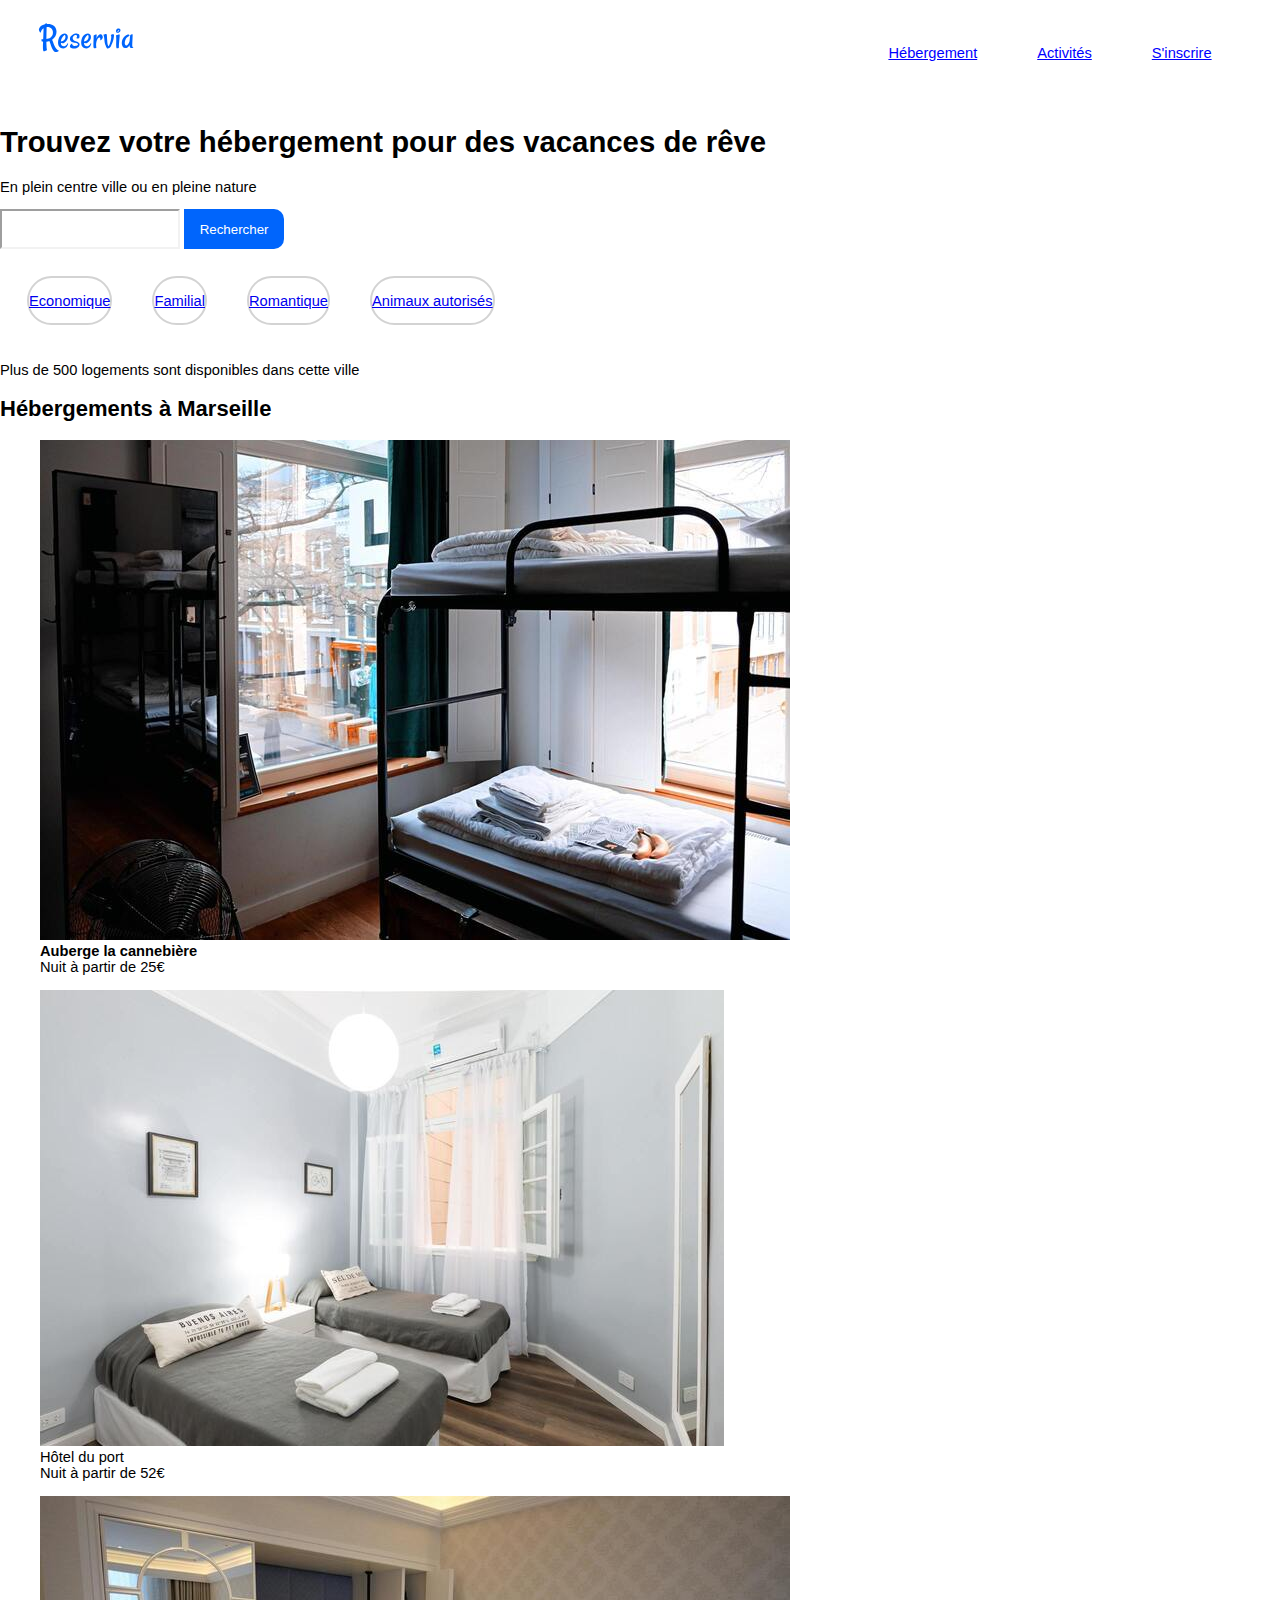
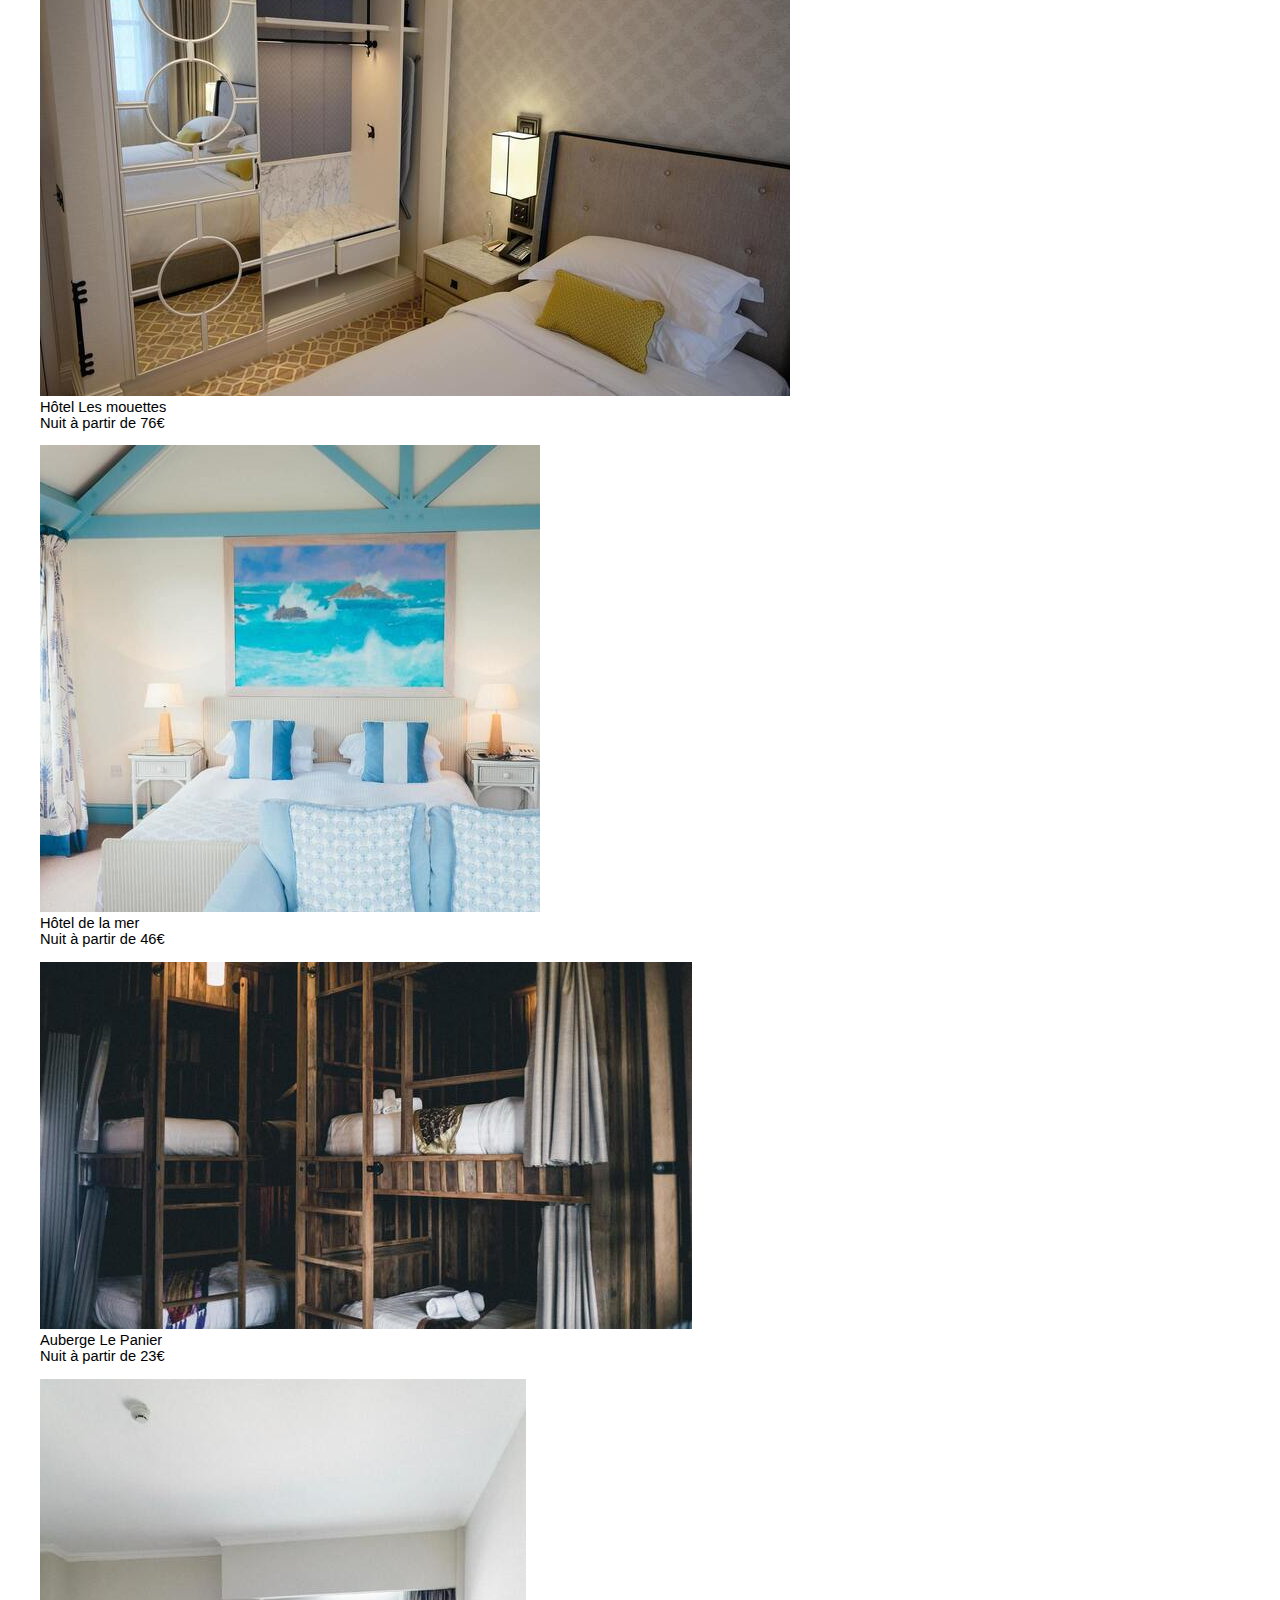
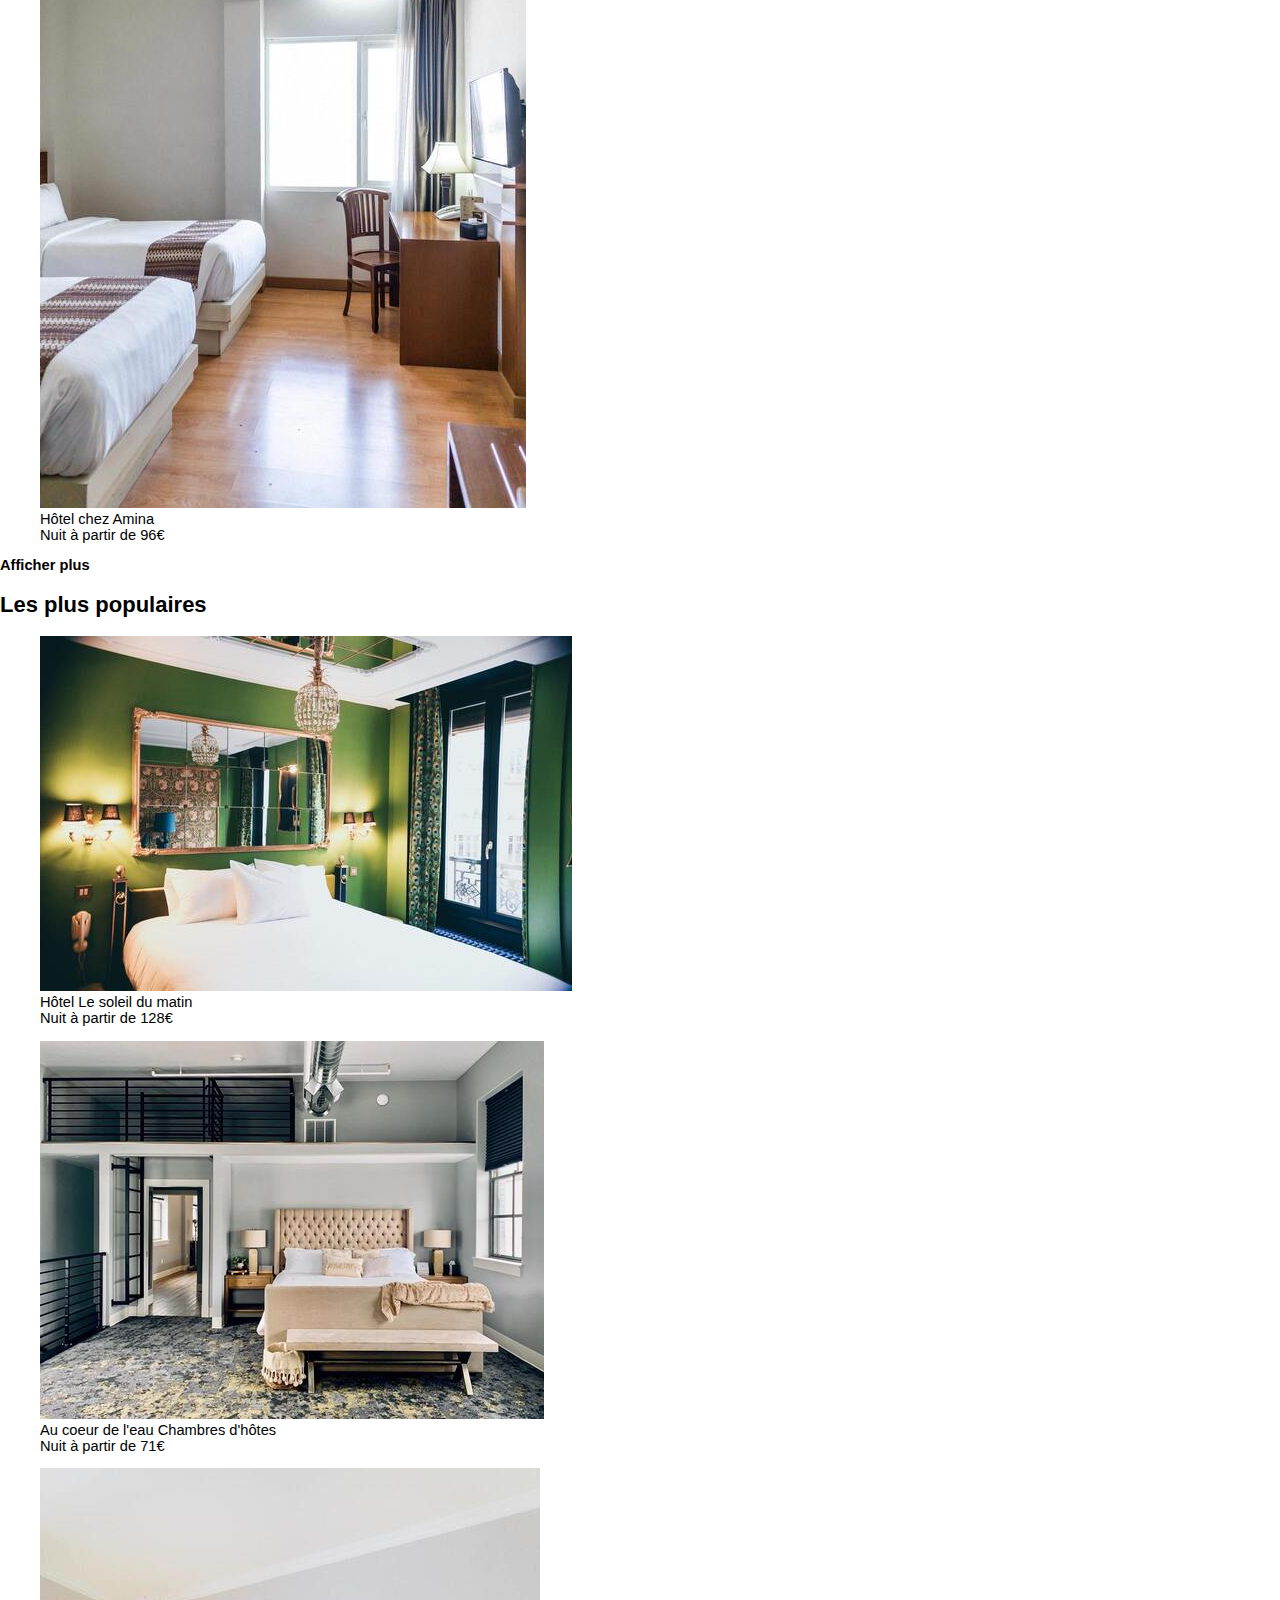
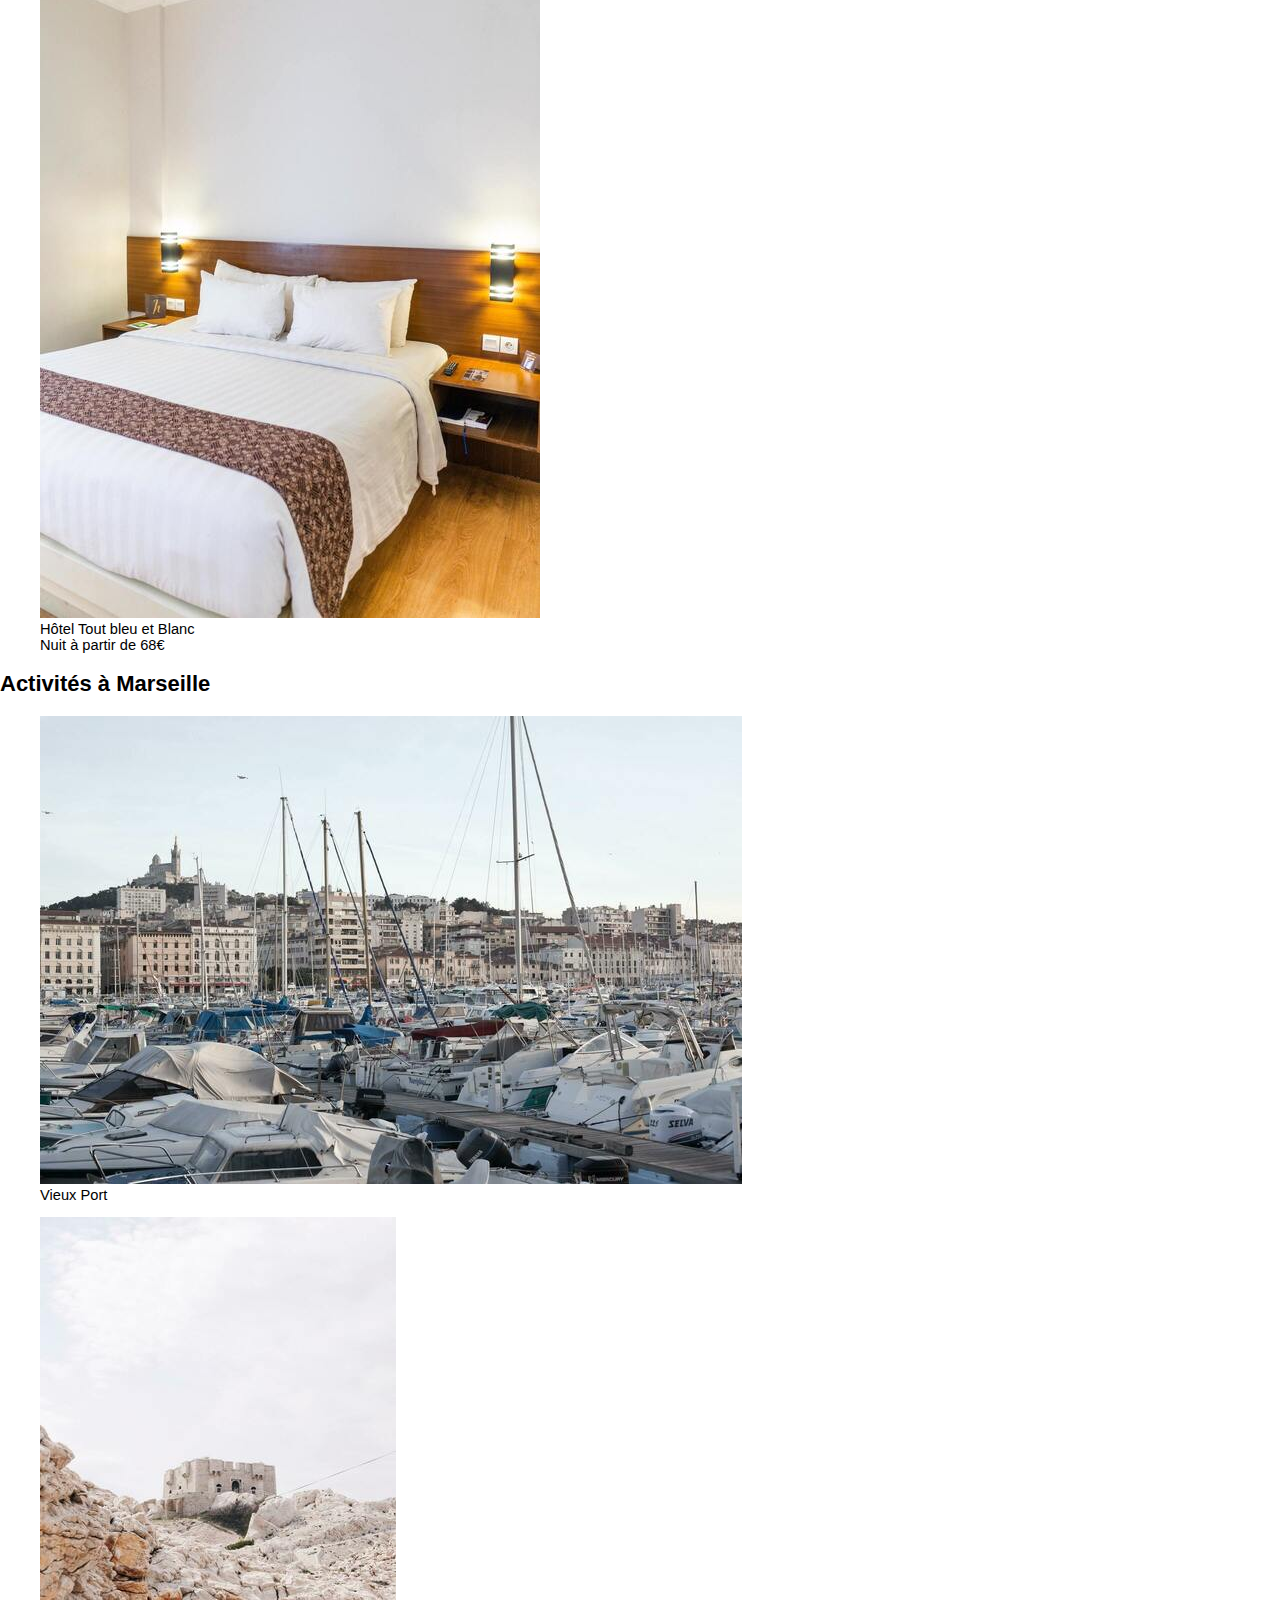
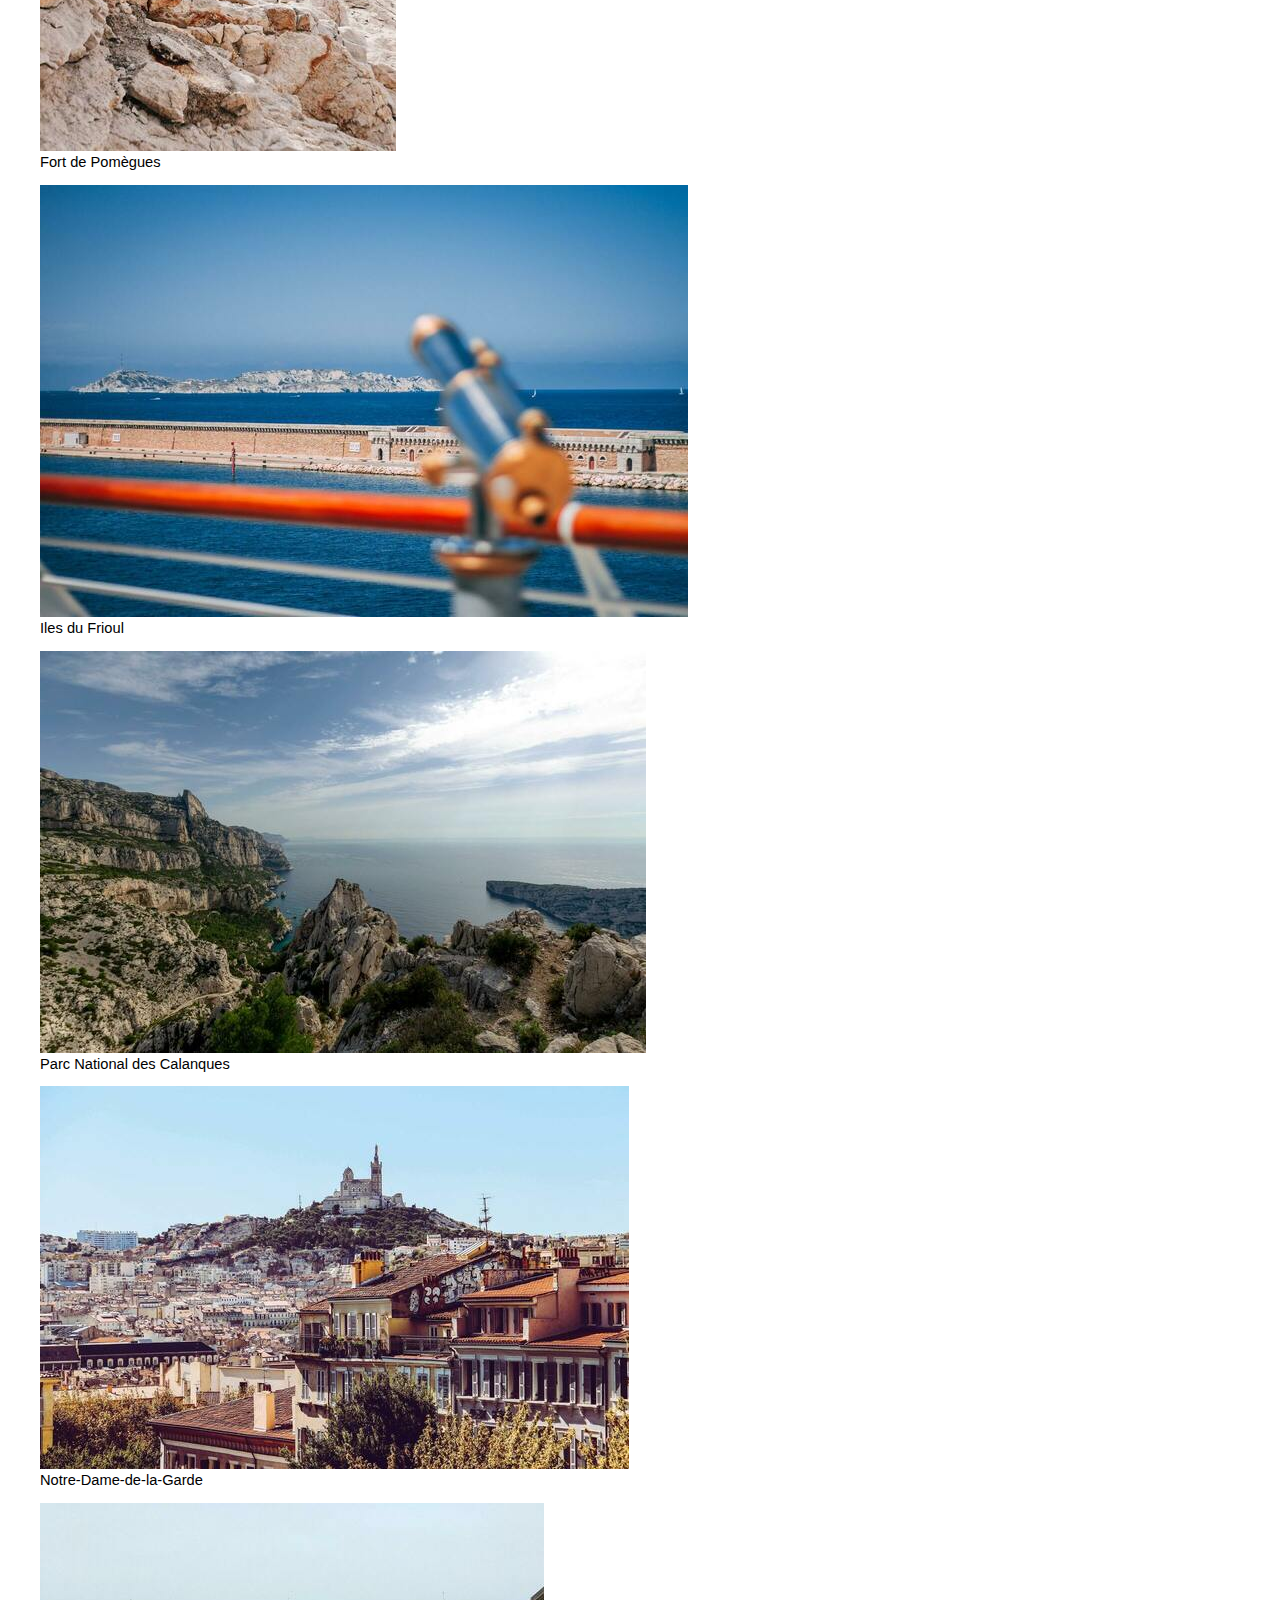
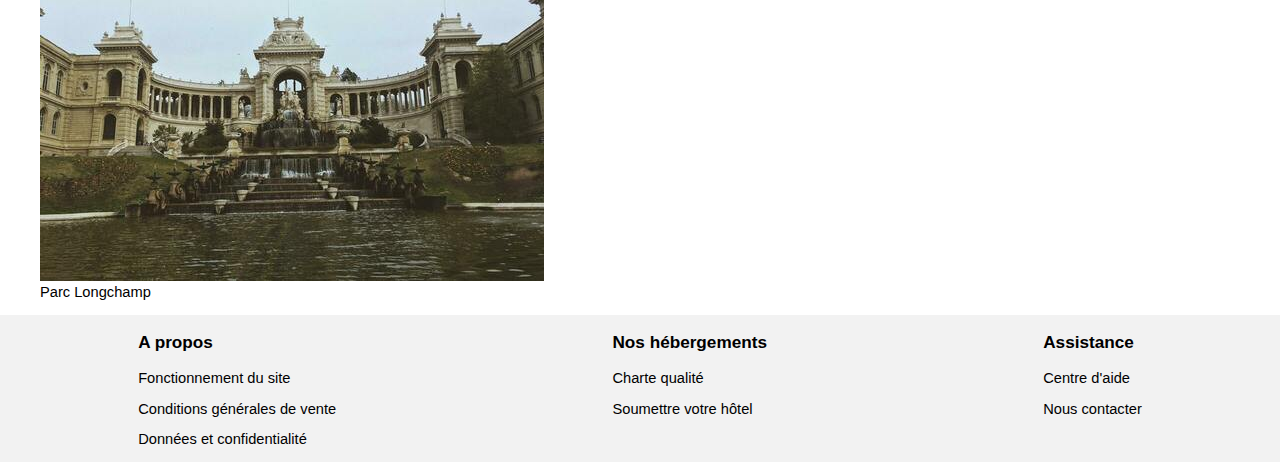
<file: Reservia1.html>
<!DOCTYPE html>
<html>
    <head>
        <meta charset="utf-8" />
        <link rel="stylesheet" type="text/css" href="style.css">
        <link rel = “stylesheet” href = ” path / to / font -awesome / css / font – awesome.min.css ”>
        <title>Reservia</title>
    </head>
    <body>

    <header>
        <p><img src="images/logo/Reservia.svg" alt="logo Reservia"/></p>
    <nav> 
          <ul id ="menu">
            <li><a href="#">Hébergement</a></li>
        <li><a href="#">Activités</a></li>      
        <li><a href="#">S'inscrire</a></li>     
      </ul>
       </nav>
  </header>

    <section>
        <h1>Trouvez votre hébergement pour des vacances de rêve</h1>
        <p>En plein centre ville ou en pleine nature</p>

      <input type="search" id="maRecherche" name="q"
       aria-label="Rechercher parmi le contenu du site">

          <button>Rechercher</button>
    <nav> 
          <ul id ="Filtres">
            <li><a href="#">Economique</a></li>
        <li><a href="#">Familial</a></li>      
        <li><a href="#">Romantique</a></li>  
        <li><a href="#">Animaux autorisés</a></li>    
      </ul>
       </nav>
       <p>Plus de 500 logements sont disponibles dans cette ville</p>

    </section>

    <section>
      
       <h2>Hébergements à Marseille</h2>

      <figure><img src="images/hebergements/4_small/marcus-loke-WQJvWU_HZFo-unsplash.jpg" alt="Photo d'hébergement"/><figcaption><strong>Auberge la cannebière</strong></br>Nuit à partir de 25€</figcaption></figure>

           <figure><img src="images/hebergements/4_small/fred-kleber-gTbaxaVLvsg-unsplash.jpg" alt="Photo d'hébergement"/><figcaption>Hôtel du port</br>Nuit à partir de 52€</figcaption></figure>

         <figure><img src="images/hebergements/4_small/reisetopia-B8WIgxA_PFU-unsplash.jpg" alt="Photo d'hébergement"/><figcaption>Hôtel Les mouettes</br>Nuit à partir de 76€</figcaption></figure>

       <figure><img src="images/hebergements/4_small/annie-spratt-Eg1qcIitAuA-unsplash.jpg" alt="Photo d'hébergement"/><figcaption>Hôtel de la mer</br>Nuit à partir de 46€</figcaption></figure>

       <figure><img src="images/hebergements/4_small/nicate-lee-kT-ZyaiwBe0-unsplash.jpg" alt="Photo d'hébergement"/><figcaption>Auberge Le Panier</br>Nuit à partir de 23€</figcaption></figure>

       <figure><img src="images/hebergements/4_small/febrian-zakaria-M6S1WvfW68A-unsplash.jpg" alt="Photo d'hébergement"/><figcaption>Hôtel chez Amina</br>Nuit à partir de 96€</figcaption></figure>

        <p><strong>Afficher plus</strong></p>

  </section>

  <section>

        <h2>Les plus populaires</h2>

           <figure><img src="images/hebergements/4_small/emile-guillemot-Bj_rcSC5XfE-unsplash.jpg" alt="Photo d'hébergement"/><figcaption>Hôtel Le soleil du matin</br>Nuit à partir de 128€</figcaption></figure>

           <figure><img src="images/hebergements/4_small/aw-creative-VGs8z60yT2c-unsplash.jpg" alt="Photo d'hébergement"/><figcaption>Au coeur de l'eau Chambres d'hôtes</br>Nuit à partir de 71€</figcaption></figure>

           <figure><img src="images/hebergements/4_small/febrian-zakaria-sjvU0THccQA-unsplash.jpg" alt="Photo d'hébergement"/><figcaption>Hôtel Tout bleu et Blanc</br>Nuit à partir de 68€</figcaption></figure>

  </section>

    <section>

          <h2>Activités à Marseille</h2>

        <figure><img src="images/activites/4_small/reno-laithienne-QUgJhdY5Fyk-unsplash.jpg" alt="Photo d'hébergement"/><figcaption>Vieux Port</figcaption></figure>

        <figure><img src="images/activites/4_small/paul-hermann-QFTrLdQIRhI-unsplash.jpg" alt="Photo d'hébergement"/><figcaption>Fort de Pomègues</figcaption></figure>

        <figure><img src="images/activites/4_small/kevin-hikari-rV_Qd1l-VXg-unsplash.jpg" alt="Photo d'hébergement"/><figcaption>Iles du Frioul</figcaption></figure>

        <figure><img src="images/activites/4_small/kilyan-sockalingum-NR8-cBCN3aI-unsplash.jpg" alt="Photo d'hébergement"/><figcaption>Parc National des Calanques</figcaption></figure>

        <figure><img src="images/activites/4_small/florian-wehde-xW9e8gdotxI-unsplash.jpg" alt="Photo d'hébergement"/><figcaption>Notre-Dame-de-la-Garde</figcaption></figure>

        <figure><img src="images/activites/4_small/lena-paulin-wH2-EJoDcV0-unsplash.jpg" alt="Photo d'hébergement"/><figcaption>Parc Longchamp</figcaption></figure>

  </section>

      <footer>
       <div id="footer">
        <div class="col1">
          <h3>A propos</h3>
            <p>Fonctionnement du site</p>
            <p>Conditions générales de vente</p>
            <p>Données et confidentialité</p>
        </div>

        <div class="col2">
          <h3>Nos hébergements</h3>
              <p>Charte qualité</p>
            <p>Soumettre votre hôtel</p>
        </div>

        <div class="col3">

          <h3>Assistance</h3>
              <p>Centre d'aide</p>
            <p>Nous contacter</p>
        </div>
      </div>

      
      </footer>
    </body>
    </html>
</file>
<file: style.css>
body {
font-family: "Raleway", sans-serif ; /* ajout de la police Raleway */ 
margin: 0%;
font-size: 11pt;
}
main, header{
	margin: 0 3%;
}

header, #menu {
	display: flex;
	justify-content: space-between;
	list-style: none; /* pour enlever les puces sur IE7 */
}
#menu li { /* menu à coté du logo */
	margin: 30px;
  }

#menu a {
	color: blue;
}

 #menu li:hover a { /*surlignement +survol bleu menu*/
	border-top: 3px solid blue;
	padding-top: 42px;
}

#Filtres li:hover i{ /*effet survol filtres=icones*/
-webkit-transform: rotate(15deg) scale(1.2);
	transform: rotate(15deg) scale(1.2);
	-webkit-transition: .3s ease-in-out;
	transition: .3s ease-in-out;
}

.iconeMap { /* icone près de la barre de recherche*/
	background-color: #F2F2F2; /* gris */
 	border-radius: 10px 0px 0px 10px;
 	padding: 12px;	
	width: 17px;
	
}
#barre{
	display: flex;
	flex-direction: row;
}

button {
	background-color: #0065FC; /* bleu */
 	border-radius: 0px 10px 10px 0px;
	color: white;
	border: none;
	height: 40px;
	width: 100px;
}
input {
	height: 40px;
	width: 180px;
	border-color: #F2F2F2;
	font-family: sans-serif;
}

input::placeholder {
	color: black;
	font-size: 17px;
	font-weight: bold;

  }

i.iconeSearch {
	display: none;
}
/* haut de page */

#Filtres {
	display: flex;
	align-items: center;
	margin: 5px;
	padding: 2px;

}
#Filtres p {
	margin: 12px;
	color: black;
}

#Filtres li { /* choix à coté du filtre */
	list-style: none; /* pour enlever les puces sur IE7 */
	margin: 20px;	/* espace entre les filtres*/
	height: 45px; /* hauteur de la bordure*/
	border-radius: 30px;
	border: 2px solid lightgrey;
	display: flex;
	align-items: center;
/*METTRE BORDURE AUTOUR DU FILTRES*/
}	

i.iconeFiltre { /* icone à coté des choix */
	color: #0065FC; /* bleu*/
	background-color: #DEEBFF;
	border-radius: 60px;
	height: 50px;	
	width: 52px;
	margin: 0 -7px;
	display: flex; /* mise en forme des cercles + filtres*/
	justify-content: center;
	align-items: center;

}

i.iconeInfo {
	color: #0065FC; /* bleu */
	border: 2px solid lightgrey;
	border-radius: 60px;
	height: 21px;	
	width: 22px;
	display: flex;
	justify-content: center;
    align-items: center;
  }

#paragraphe {
	display: flex;
	align-items: center;
	justify-content: space-around;
	margin-bottom: 24px;
	width: 32%;
}
#conteneur{
	display: flex;
	flex-wrap: wrap;
}
#photos {
	display: flex;
	flex-wrap: wrap;
	align-items: flex-start;
}
.bloc1 { /*hébergements*/
	width: 65%;
	border-radius: 15px;
	background-color: #F2F2F2; /*GRIS CLAIR*/
}

.bloc2 { /*les +populaires*/
	width: 30%;
	margin-left: 5%;
	border-radius: 15px;
	background-color:#F2F2F2; /*gris clair */
}

.bloc1 h2 {
	margin: 5%;
}

.bloc1 p {

	margin: 5%;
}

.bloc1 img { /* forme image hébergements*/
		width: 220px;
		height: 106px;
		border-radius: 15px 15px 0px 0px;
		border: solid 4px white;
		object-fit: cover;
}

#object-position-1 {
	object-position: center;
}
#object-position-2 {
	object-position: unset;
}
#object-position-3 {
	object-position: center;
}
#object-position-4 {
	object-position: center;
}
#object-position-5 {
	object-position: center;
}
#object-position-6 {
	object-position: center;
}

.bloc1 figcaption {
	background: white;
	padding: 10px;
	border-radius: 0px 0px 15px 15px;	
	margin-top: -5px;
}

.bloc1 figure { /* fond blanc img hébergements*/
	margin: 30px;
}
/*Les plus populaires*/

.bloc2 figure { /* bloc qui englobe img + texte*/
	width: 84%;	
	display: flex;
	align-content: center;
	margin: 25px;
	padding-top: 15px;
}
.bloc2 h2 {
	display: flex;
	justify-content: space-around;
	align-items: baseline;
	margin-top: 2px;
	MARGIN-BOTTOM: 30px;
}
	
.bloc2 img { /* forme image les plus populaires*/
	width: 130px;
	height: 130px;
	border-radius: 15px 0px 0px 15px;
	border: solid 4px white ;	
	object-fit: cover;	
}
.bloc2 figcaption {
	background: white;
	width: 199px;
	height: 121px;
	border-radius: 0px 15px 15px 0px ;	
	padding-top: 19px;
	padding-left: 17px;		
 }	

.bloc2 i{
	padding-top: 50px;
}

i.iconePop { /* icone à côté du titre Lesplus pop*/
	padding-top: 37px;
}

#object-position-7 {
	object-position: center;
}
#object-position-8 {
	object-position: unset;
}
#object-position-9 {
	object-position: center;
}

/*Activités*/

.bloc3 { /*Activités*/
	width: 100%;
	padding-bottom: 30px;
	display: grid;
	grid-template-columns: repeat(4,25%);
	grid-template-rows: 200px 200px;
}
.bloc3 figure {
	margin: 50px;

}

#Activités {
padding-top: 30px;
margin-left: 3px;
}

.bloc3 figure { /* fond blanc img hébergements*/
	margin: 20px;
	box-shadow: 5px 5px 5px 5px lightgrey;	
	border-radius: 15px 15px 15px 15px;
}

.bloc3 img { /* forme image Activités*/
    border-radius: 15px;
    width: 100%;
	height: calc(100% - 45px);
	border-radius: 15px 15px 0px 0px;
	object-fit: cover;	
}

.bloc3 figcaption {
	background: white;
	border-radius: 0px 0px 15px 15px;
	height: 25px;
	padding: 10px;
}

#Port { /*image Vieux port*/
	grid-row: 1/3;
	grid-column: 1/2;
}

#Parc { /*image Parc national*/
	grid-row: 1/3;
	grid-column: 3/4;
}

#Fort { /*image Fort de Pomègue*/
	grid-row: 1/2;
	grid-column: 2/3;
	height: 180px;
}
#Iles { /*image Iles de Frioul*/
	grid-row: 2/3;
	grid-column: 2/3;
	height: 110px;
	margin-top: 60px;
}

#Dame { /*image Notre Dame de la garde*/
	grid-row: 1/2;
	grid-column: 4/5;	
	height: 150px;

}
#Longchamp { /*image Parc de Longchamp*/
	grid-row: 2/3;
	grid-column: 4/5;
}

.starBleu {
	color: #0065FC; /* bleu */
}
.starGris {
	color: #F2F2F2; /* gris */
}

/* pied de page */
#footer {
display: flex;
justify-content: space-around;
margin: 0%;
background-color: #F2F2F2; /*gris clair*/
}

/* Responsive tablette */
@media screen and (min-width:768px) and (max-width: 1024px)
{

body{
	width: auto;
}
#menu li { /* menu à coté du logo */
	margin: 30px;
	
  }

 #menu li:hover a { /*surlignement +survol bleu menu*/
	border-top: 3px solid blue;
	padding-top: 42px;
}

#Filtres{
	width: 70%;
	display: flex;
	flex-wrap: wrap;
}
#Filtres li{
	margin: 13px;
}
#Filtres p {
	margin: 12px;
	color: black;
}

#paragraphe {
	width: 59%;
	margin-right: 15px;
}
#conteneur {
	display: flex;
	flex-direction: column-reverse;
}

.bloc1 {
	width: 97%;
	margin: 1.5%;
}
.bloc1 figure {
	padding-left: 40px;
	box-shadow: 5px 5px 5px 5px lightgrey;	

}

.bloc2{ /*les plus populaires*/
	width: 97%;
	margin: 1.5%;
	padding-top: 5px;
}
.bloc2 figure {
	margin-left: 70px;
}
.bloc2 img {
	width: 250px;
}
.bloc2 figcaption {
	width: 250px;
	padding-left: 20px;
}

#Activités {
	margin-left: 50px;

}
.bloc3 {
	width: 97%;
	margin: 20px;
	display: flex;
	flex-wrap: wrap;
}
.bloc3 h2 {
	padding-left: 20px;
}
.bloc3 img {
	width: 246px;
	height: 124px;
}
.bloc3 figure {
	margin-left: 50px;

}
#Iles {
	width: 246px;
	height: 134px;
	margin-top: 22px;
}
}
/* Responsive mobile */
@media screen and (max-width: 767px)
{
body{
 font-size: 11pt;
 overflow-x: hidden;

		}

header {
display: flex;
flex-direction: column;
margin-top: 25px;
position: relative;
margin-right: 0;
margin-left: 0;

}
main {
	margin: 0%;
}

header img { /* taille logo */
	width: 80px;
	margin-left: 20px;
	
}
nav {
	
	margin-top: -16px;
}

section {
	margin-left: 16px;
}

.inscrire {
	position: absolute;
	top: 15px;
	right: 20px;
}

#menu li.Heb {
	margin-top: 30px;
}
#menu li {
	margin: 0;
}

#menu {
	padding: 0;	
}
#menu li:hover a {
	border: none;
}

#menu .Heb { /* menu à coté du logo */
	margin-left: 0;	
	margin-right: 0;
	margin-bottom: 0;
	border-bottom: 3px solid lightgrey;
	width: 50%;
	padding-bottom: 13px;
	text-align: center;

	  }

#menu .Heb:hover{
 	border-bottom: 3px solid blue;
}

#barre {
	margin-top: 30px;
	margin-bottom: 30px;

}
input {
	width: 236px;
	border-radius: unset;
	box-shadow: none;
}
button {
	display: none;	
}
i.iconeSearch {
	background-color: #0065FC; /* bleu */
 	border-radius: 10px 10px 10px 10px;
	color: white;
	width: 46px;
	display: flex;
	align-items: center;
	justify-content: center;
	margin: 0 -9px;

}

h1 p { /* déplacer le p (filtres faire descendre)*/
	margin-top: 12px;
}

#Filtres {
	display: flex;
	flex-wrap: wrap;
	margin-top: -9px;
	margin-right: -17px;
	
}	
#Filtres li{ /*espace entre les filtres*/
		margin: 7px;		

	}
#Filtres p {
		margin: 12px;
		color: black;
	}
	
#paragraphe { /*modif*/
		width: 98%;
	}

#paragraphe p {
	margin-bottom: 16px;
	margin-top: 15px;
	margin-left: 13px;

}
i.iconeInfo {
	margin-bottom: 15px;
	width: 29px;
}

#conteneur {
	display: flex;
	flex-direction: column-reverse;
}

.bloc1 { /*hébergements*/
	background-color: unset;
	margin: -2%;
}
.bloc1 p {
	margin-top: 50px;
	margin-left: 27px;
	font-size: 17px;
	margin-bottom: 30px;
}

.bloc1 h2 {
	margin-top: 29px;
	width: 279px;
	padding: 6%;
	margin-bottom: -22px;
}

.bloc1 img{ /*hébergements*/
	width: 316px;
	height: 118px;
}

.bloc1 figcaption {
	padding-top: 6px;
	padding-left: 18px;
	line-height: 20px;
}

.bloc1 figure {
	margin-bottom: -12px;
	box-shadow: 5px 5px 5px 5px #F2F2F2;	
	border-radius: 15px 15px 15px 15px;
	margin-left: 20px;

	}
	
.bloc2 { /*les +populaires*/
	width: 100%;
	border-radius: unset;
	margin-left: 0%;
	padding: 2%;
	box-sizing: border-box;
}
.bloc2 h2 {
	display: flex;
	justify-content: space-between;
	margin-top: 0px;
	padding: 9px;
}

.bloc2 figcaption {
	width: calc(100% - 128px);
	height: 119px;
	margin-right: 12px;
	padding-left: 34px;
	
}
.bloc2 i {
	padding-top: 38px;
}

i.iconePop {
	padding-top: 29px;
}
.bloc2 img { /* forme image les plus populaires*/
	width: 128px;
	min-width: 128px;
}
.bloc2 figure {
	width: 100%;
	margin-top: -28px;
	margin-left: 4px;
}

#Activités  { 
	padding: 16px;
	margin: 0;
}
.bloc3 {
	display: flex;
	flex-wrap: wrap;
	margin-left: 4px;
}
.bloc3 img {
	width: 316px;
	height: 135px;
	object-fit: cover;

}
.bloc3 figure {
	margin: 14px;

}

#Iles {
	height: 143px;
	margin-top: 10px;
	padding-bottom: 39px;
	margin-bottom: 14px;
}
#Fort {
	height: unset;
}
#Dame {
	height: unset;
}

#footer {
display: flex;
flex-direction: column;
background-color: #F2F2F2; /*gris clair*/
padding: 6%;
	}



}
</file>
